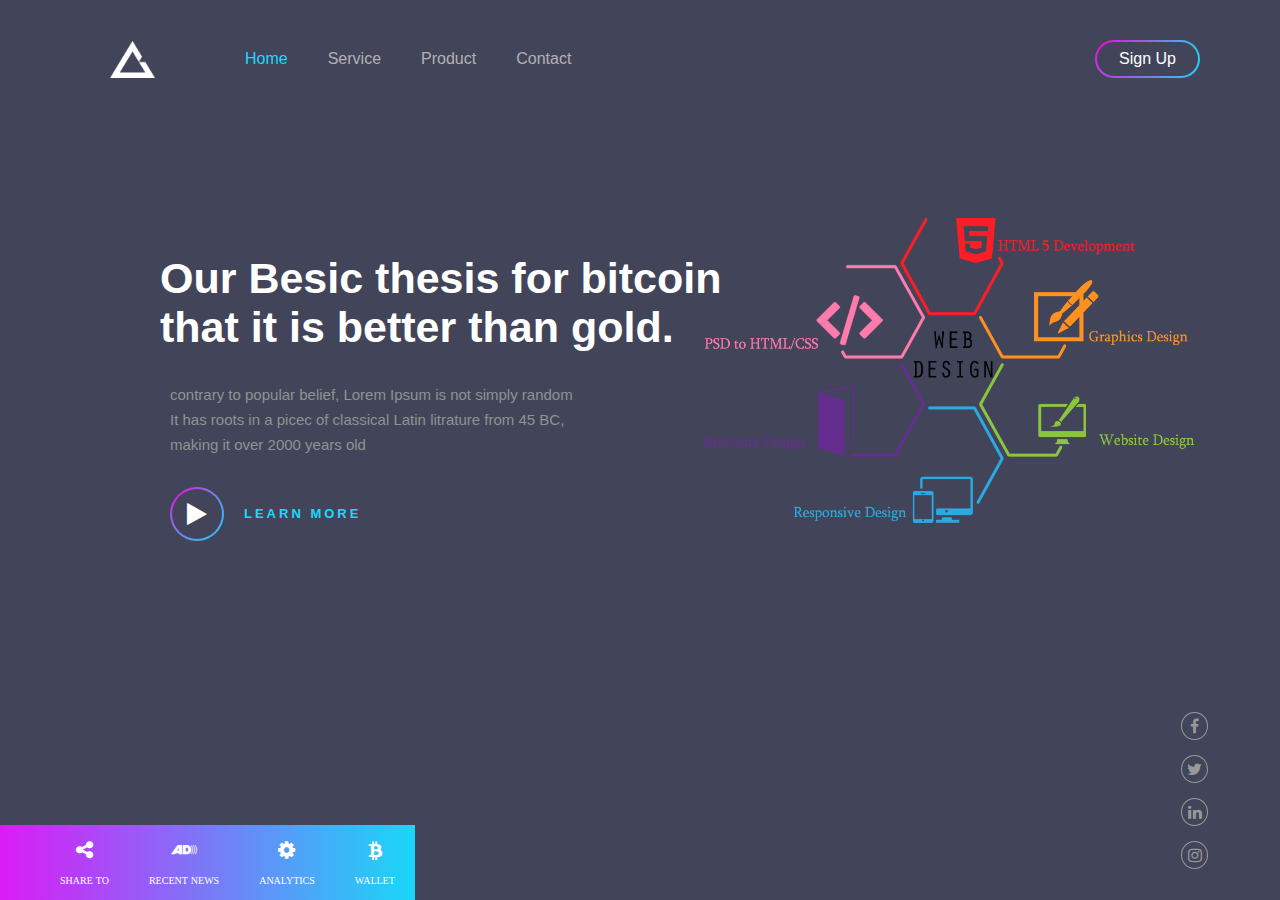
<file: index.html>
<html>

<head>
      <!-- <meta charset="UTF-8">
      <meta name="viewport" content="width=device-width, initial-scale=1.0">
      <meta http-equiv="X-UA-Compatible" content="ie=edge"> -->
      <title>Document</title>
      <link rel="stylesheet" href="style.css">
      <link rel="stylesheet" href="https://stackpath.bootstrapcdn.com/font-awesome/4.7.0/css/font-awesome.min.css">
</head>

<body>
      <div class="container">
            <div class="menu">
                  <ul>
                        <li class="logo"><img src="logo.png"></li>
                        <li class="active">Home</li>
                        <li>Service</li>
                        <li>Product</li>
                        <li>Contact</li>
                        <li><a href="#" class="signup-btn"><span>Sign Up</span></a></li>
                  </ul>
            </div>

            <div class="banner">
                  <div class="app-text">
                        <h1>Our Besic thesis for bitcoin <br> that it is better than gold.</h1>
                        <p>contrary to popular belief, Lorem Ipsum is not simply random <br> It has roots in a picec of
                              classical Latin litrature from 45 BC,<br> making it over 2000 years old
                        </p>
                        <div class="play-btn">
                              <div class="play-btn-inner">
                                    <i class="fa fa-play"></i>
                              </div>
                              <small><b>LEARN MORE</b></small>
                        </div>
                  </div>
                  <div class="app-picture">
                        <img src="artboarddd.png">
                  </div>
            </div>
            <div class="quick-links">
                  <ul>
                        <li><i class="fa fa-share-alt">
                                    <p>SHARE TO</p>
                              </i></li>
                        <li><i class="fa fa-audio-description">
                                    <p>RECENT NEWS</p>
                              </i></li>
                        <li><i class="fa fa-cog">
                                    <p>ANALYTICS</p>
                              </i></li>
                        <li><i class="fa fa-btc">
                                    <p>WALLET</p>
                              </i></li>
                  </ul>
            </div>
            <div class="social-icons">
                  <ul>
                        <li><a href=""><i class="fa fa-facebook"></i></a></li>
                        <li><a href=""><i class="fa fa-twitter"></i></a></li>
                        <li><a href=""><i class="fa fa-linkedin"></i></a></li>
                        <li><a href=""><i class="fa fa-instagram"></i></a></li>
                  </ul>
            </div>
      </div>
</body>

</html>
</file>
<file: style.css>
body {
      margin: 0;
      padding: 0;
      font-family: sans-serif;
}

.container {
      width: 100%;
      height: 100%;
      background: #42455a;
}

.menu ul {
      display: inline-flex;
      margin: 50px;
}

.menu ul li {
      list-style: none;
      margin: 0 20px;
      color: #b2b1b1;
      cursor: pointer;
}

.menu ul li:hover {
      color: #19dafa;
}

.logo img {
      width: 45px;
      margin-top: -9px;
      margin-right: 50px;
}

.active {
      color: #19dafa !important
}

.signup-btn {
      top: 40px;
      right: 80px;
      position: absolute;
      text-decoration: none;
      color: #fff;
      border: 2px solid transparent;
      border-radius: 20px;
      background-image: linear-gradient(#42455a, #42455a), radial-gradient(circle at top left, #fd00da, #19d7f8);
      background-origin: border-box;
      background-clip: content-box, border-box;
}

.signup-btn span {
      display: block;
      padding: 8px 22px;
}

.signup-btn:hover {
      color: #19dafa;
}

.banner {
      width: 80%;
      height: 70%;
      top: 25%;
      left: 130px;
      position: absolute;
      color: #fff;
}

.app-text {
      width: 50%;
      float: left;
}

.app-text h1 {
      font-size: 43px;
      width: 640px;
      position: relative;
      margin-left: 30px;
}

.app-text p {
      font-size: 15px;
      width: 650px;
      margin: 30px 0 30px 40px;
      line-height: 25px;
      color: #919191;
}

.app-picture {
      width: 50%;
      float: right;
}

.app-picture img {
      width: 100%;
      margin-top: -20px;
      padding-left: 50px;
}

.play-btn {
      margin-left: 40px;
      display: inline-flex;
}

.play-btn-inner {
      width: 50px;
      height: 50px;
      border: 2px solid transparent;
      border-radius: 50%;
      background-image: linear-gradient(#42455a, #42455a), radial-gradient(circle at top left, #fd00da, #19d7f8);
      background-origin: border-box;
      background-clip: content-box, border-box;
      text-align: center;
}

.play-btn-inner .fa {
      padding: 13px 0;
      font-size: 25px;
      cursor: pointer;
}

small {
      margin: auto 20px;
      cursor: pointer;
      font-size: 13px;
      color: #19dafa;
      letter-spacing: 3px;
}

.quick-links {
      left: 0;
      bottom: 0;
      position: absolute;
      background: linear-gradient(to right, #db1bf6, #19d7f8);
}

.quick-links ul {
      display: inline-flex;
      margin: 5px auto;
      text-align: center;
}

.quick-links ul li {
      list-style: none;
      margin: 0 20px;
      cursor: pointer;
}

.quick-links ul li .fa {
      font-size: 20px;
      color: #fff;
      margin-top: 10px;
}

.quick-links ul li p {
      margin-top: 15px;
      font-size: 10px;
      /* color:#fff; */
}

.social-icons {
      right: 72px;
      bottom: 15px;
      position: absolute;
}

.social-icons ul li {
      list-style-type: none;
      margin-top: 15px;
      text-align: center;
}

.social-icons ul li a {
      color: #999;
      border-radius: 50%;
      border: 1px solid #999;
      padding: 5px;
      display: block;
}
.social-icons ul li a i:hover{
      color: #19d7f8;
}
</file>
